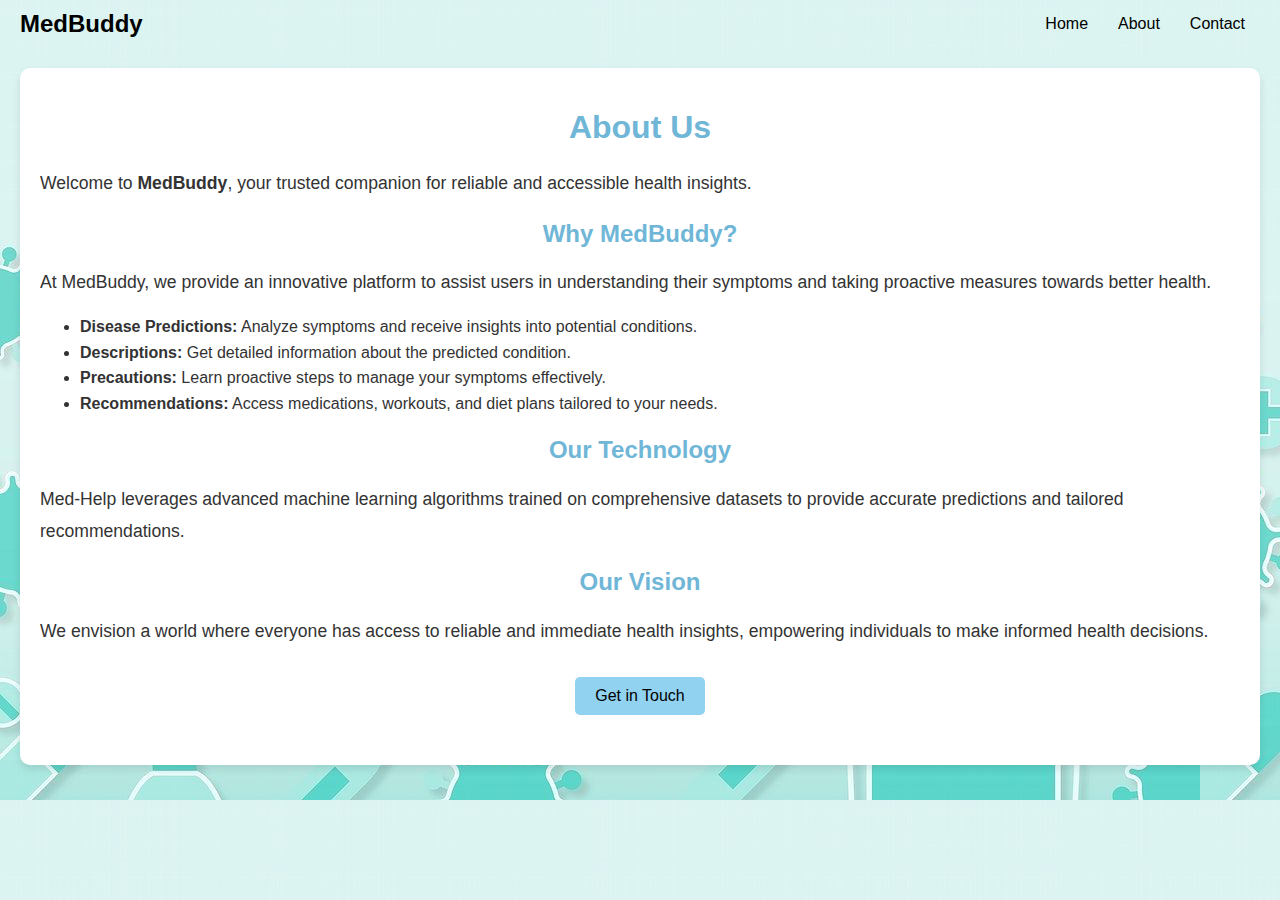
<file: templates/about.html>
<!DOCTYPE html>
<html lang="en">
  <head>
    <meta charset="UTF-8" />
    <meta name="viewport" content="width=device-width, initial-scale=1.0" />
    <title>About Us - MedBuddy</title>
    <link rel="stylesheet" href="../static/css/about.css" />
  </head>
  <body>
    <nav>
      <div class="logo">MedBuddy</div>
      <ul>
        <li><a href="/">Home</a></li>
        <li><a href="/about">About</a></li>
        <li><a href="/contact">Contact</a></li>
      </ul>
    </nav>

    <div class="container">
      <h1>About Us</h1>
      <p>
        Welcome to <strong>MedBuddy</strong>, your trusted companion for
        reliable and accessible health insights.
      </p>

      <h2>Why MedBuddy?</h2>
      <p>
        At MedBuddy, we provide an innovative platform to assist users in
        understanding their symptoms and taking proactive measures towards
        better health.
      </p>
      <ul>
        <li>
          <strong>Disease Predictions:</strong> Analyze symptoms and receive
          insights into potential conditions.
        </li>
        <li>
          <strong>Descriptions:</strong> Get detailed information about the
          predicted condition.
        </li>
        <li>
          <strong>Precautions:</strong> Learn proactive steps to manage your
          symptoms effectively.
        </li>
        <li>
          <strong>Recommendations:</strong> Access medications, workouts, and
          diet plans tailored to your needs.
        </li>
      </ul>

      <h2>Our Technology</h2>
      <p>
        Med-Help leverages advanced machine learning algorithms trained on
        comprehensive datasets to provide accurate predictions and tailored
        recommendations.
      </p>

      <h2>Our Vision</h2>
      <p>
        We envision a world where everyone has access to reliable and immediate
        health insights, empowering individuals to make informed health
        decisions.
      </p>

      <button class="contact-button" onclick="window.location.href='/contact'">
        Get in Touch
      </button>
    </div>
  </body>
</html>
</file>
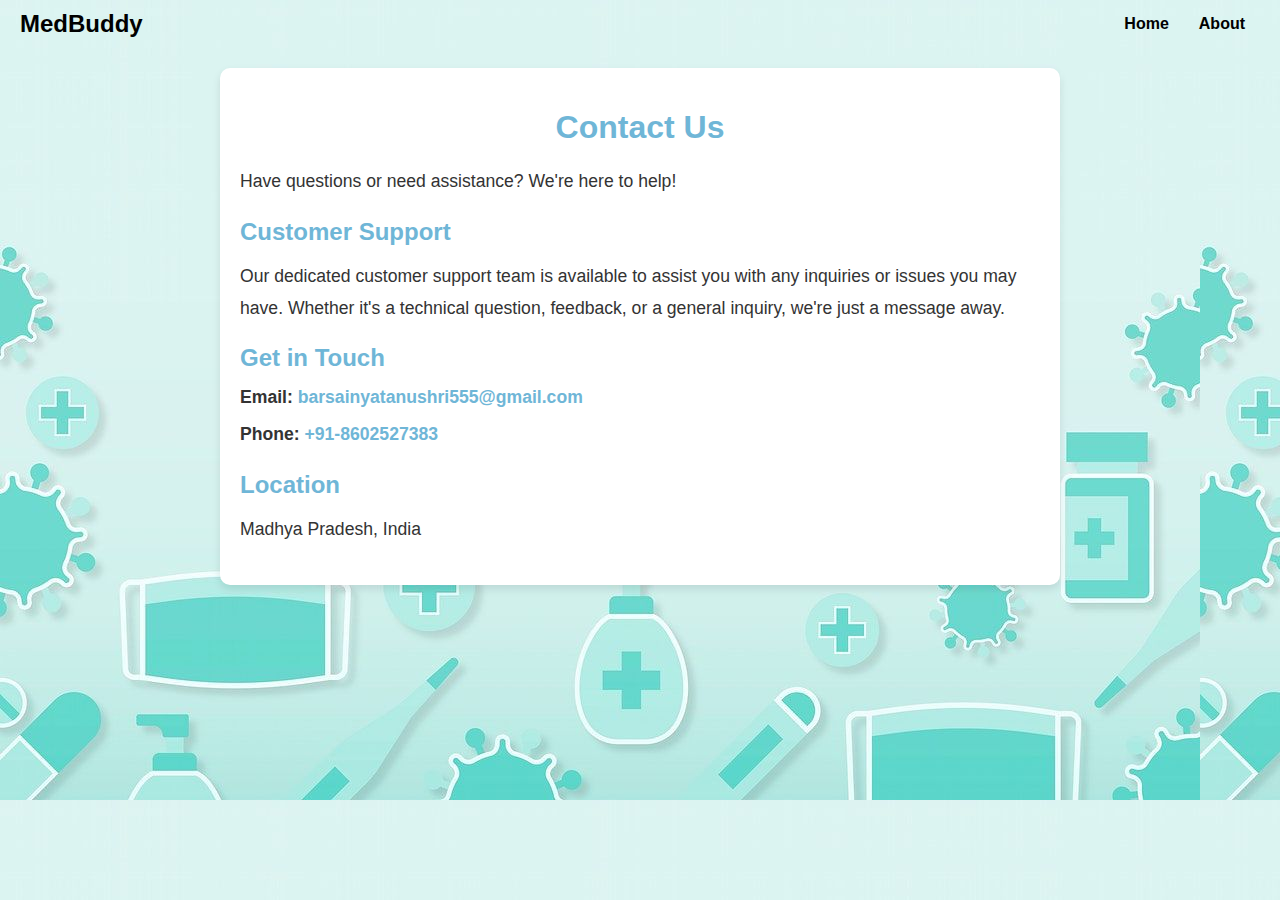
<file: templates/contact.html>
<!DOCTYPE html>
<html lang="en">
  <head>
    <meta charset="UTF-8" />
    <meta name="viewport" content="width=device-width, initial-scale=1.0" />
    <title>Contact Us - MedBuddy</title>
    <link rel="stylesheet" href="../static/css/contact.css" />
  </head>
  <body>
    <nav>
      <div class="logo">MedBuddy</div>
      <ul>
        <li><a href="/">Home</a></li>
        <li><a href="/about">About</a></li>
      </ul>
    </nav>

    <div class="container">
      <h1>Contact Us</h1>
      <p>Have questions or need assistance? We're here to help!</p>

      <div class="section">
        <h2>Customer Support</h2>
        <p>
          Our dedicated customer support team is available to assist you with
          any inquiries or issues you may have. Whether it's a technical
          question, feedback, or a general inquiry, we're just a message away.
        </p>
      </div>

      <div class="section">
        <h2>Get in Touch</h2>
        <div class="contact-info">
          <p>
            Email:
            <a href="mailto:barsainyatanushri555@gmail.com"
              >barsainyatanushri555@gmail.com</a
            >
          </p>
          <p>Phone: <a href="tel:+918602527383">+91-8602527383</a></p>
        </div>
      </div>

      <div class="section">
        <h2>Location</h2>
        <p>Madhya Pradesh, India</p>
      </div>
    </div>
  </body>
</html>
</file>
<file: static/css/about.css>
body {
    font-family: Arial, sans-serif;
    margin: 0;
    padding: 0;
    background: url("../bgimg.jpg");
    color: #333;
  }

  nav {
    padding: 10px 20px;
    display: flex;
    justify-content: space-between;
    align-items: center;
    color: black;
  }

  nav .logo {
    font-size: 1.5rem;
    font-weight: bold;
  }

  nav ul {
    list-style: none;
    margin: 0;
    padding: 0;
    display: flex;
  }

  nav ul li {
    margin: 0 15px;
  }

  nav ul li a {
    text-decoration: none;
    color: black;
  }

  nav ul li a:hover {
    text-decoration: underline;
  }

  .container {
    max-width: 1200px;
    margin: 20px auto;
    padding: 20px;
    background: white;
    border-radius: 10px;
    box-shadow: 0 4px 8px rgba(0, 0, 0, 0.1);
  }

  h1, h2 {
    color: #6fb6d7;
    text-align: center;
  }

  h2 {
    margin-top: 20px;
  }

  p {
    font-size: 1.1rem;
    line-height: 1.8;
    margin: 15px 0;
  }

  ul {
    margin: 10px 20px;
    padding-left: 20px;
    list-style-type: disc;
  }

  ul li {
    font-size: 1rem;
    line-height: 1.6;
  }

  .contact-button {
    display: block;
    width: fit-content;
    margin: 30px auto;
    padding: 10px 20px;
    background-color: #91d2f0;
    color: black;
    border: none;
    border-radius: 5px;
    font-size: 1rem;
    cursor: pointer;
    text-align: center;
  }

  .contact-button:hover {
    background-color: #6fb6d7;
  }
</file>
<file: static/css/contact.css>
body {
  font-family: Arial, sans-serif;
  margin: 0;
  padding: 0;
  background: url("../bgimg.jpg");
  color: #333;
}

nav {
  padding: 10px 20px;
  display: flex;
  justify-content: space-between;
  align-items: center;
  color: black;
}

nav .logo {
  font-size: 1.5rem;
  font-weight: bold;
}

nav ul {
  list-style: none;
  margin: 0;
  padding: 0;
  display: flex;
}

nav ul li {
  margin: 0 15px;
}

nav ul li a {
  text-decoration: none;
  color: black;
  font-weight: bold;
}

nav ul li a:hover {
  text-decoration: underline;
}


.container {
  max-width: 800px;
  margin: 20px auto;
  padding: 20px;
  background: white;
  border-radius: 10px;
  box-shadow: 0 4px 8px rgba(0, 0, 0, 0.1);
}

h1 {
  color: #6fb6d7;
  text-align: center;
  margin-bottom: 20px;
}

p {
  font-size: 1.1rem;
  line-height: 1.8;
  margin: 15px 0;
}

.section {
  margin: 20px 0;
}

.section h2 {
  color: #6fb6d7;
  margin-bottom: 10px;
}

.contact-info {
  margin: 10px 0;
}

.contact-info p {
  margin: 5px 0;
  font-weight: bold;
}

.contact-info a {
  text-decoration: none;
  color: #6fb6d7;
}

.contact-info a:hover {
  text-decoration: underline;
}
</file>
